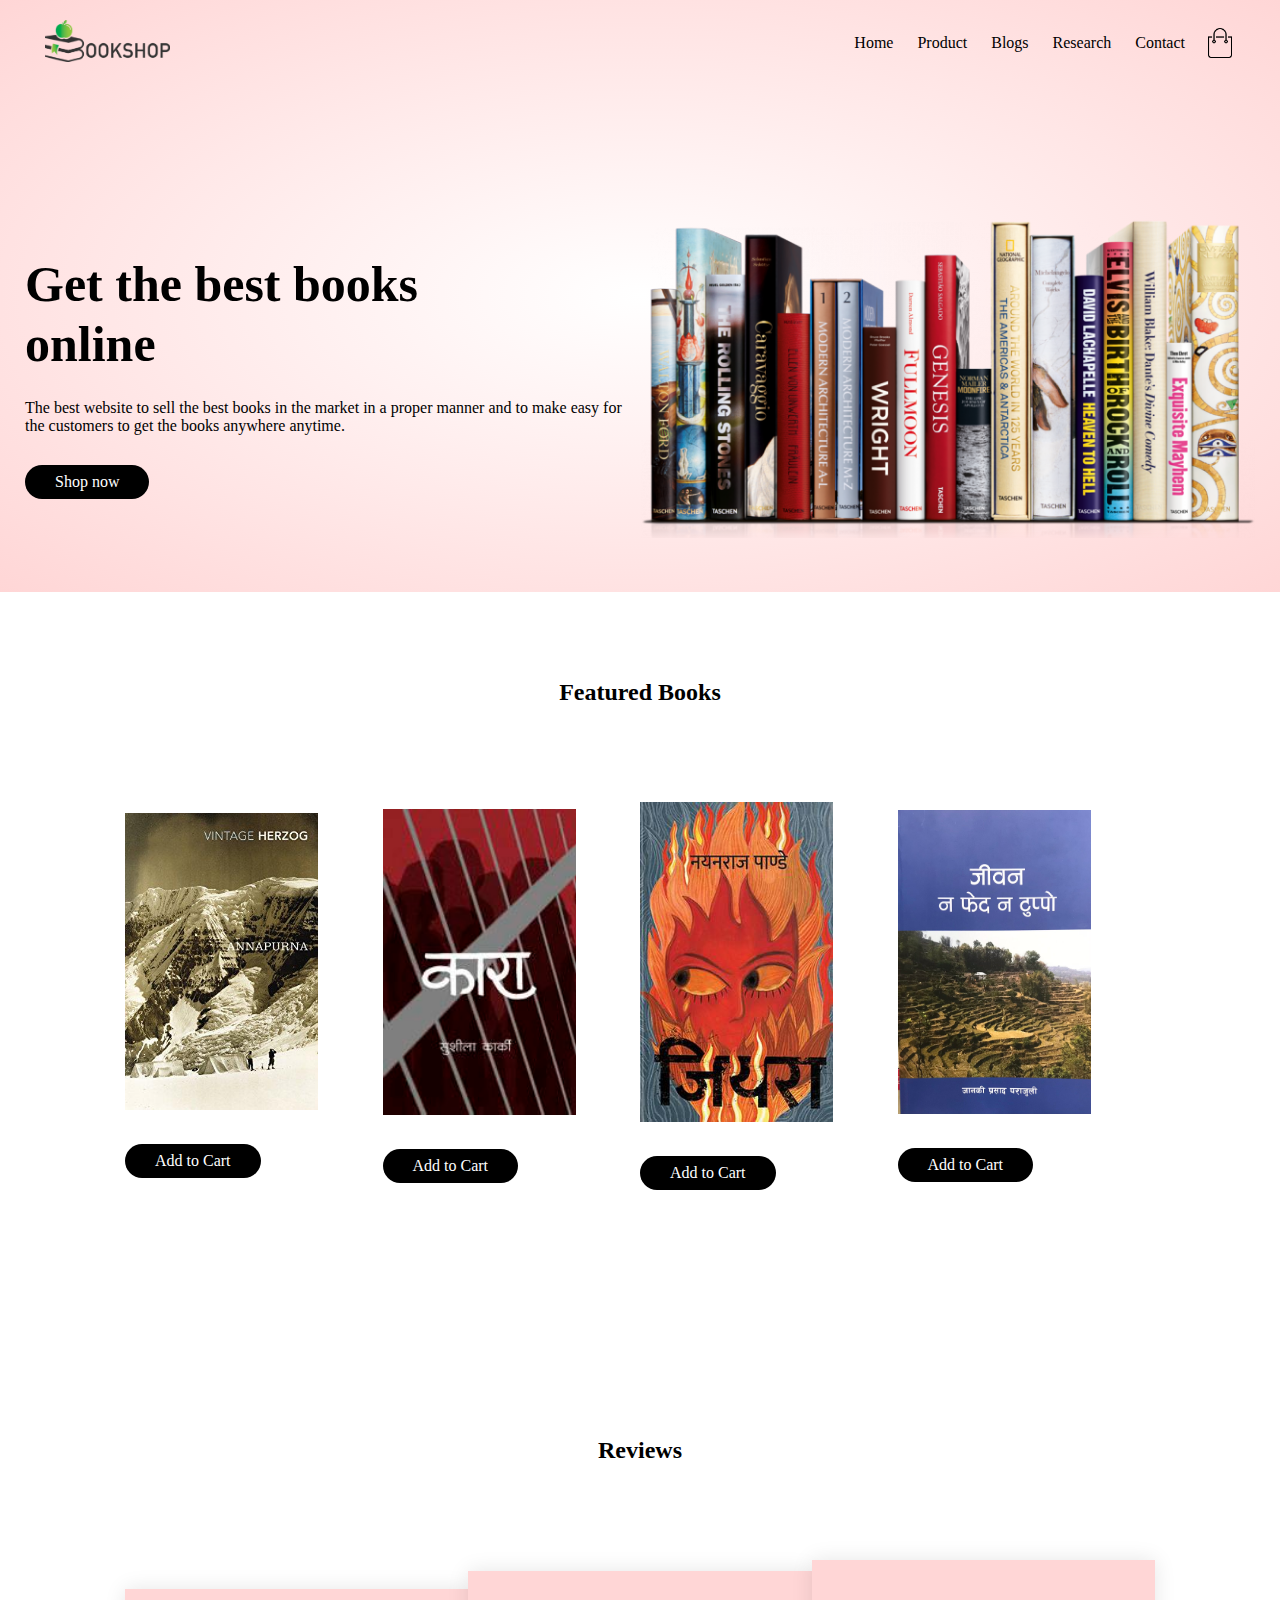
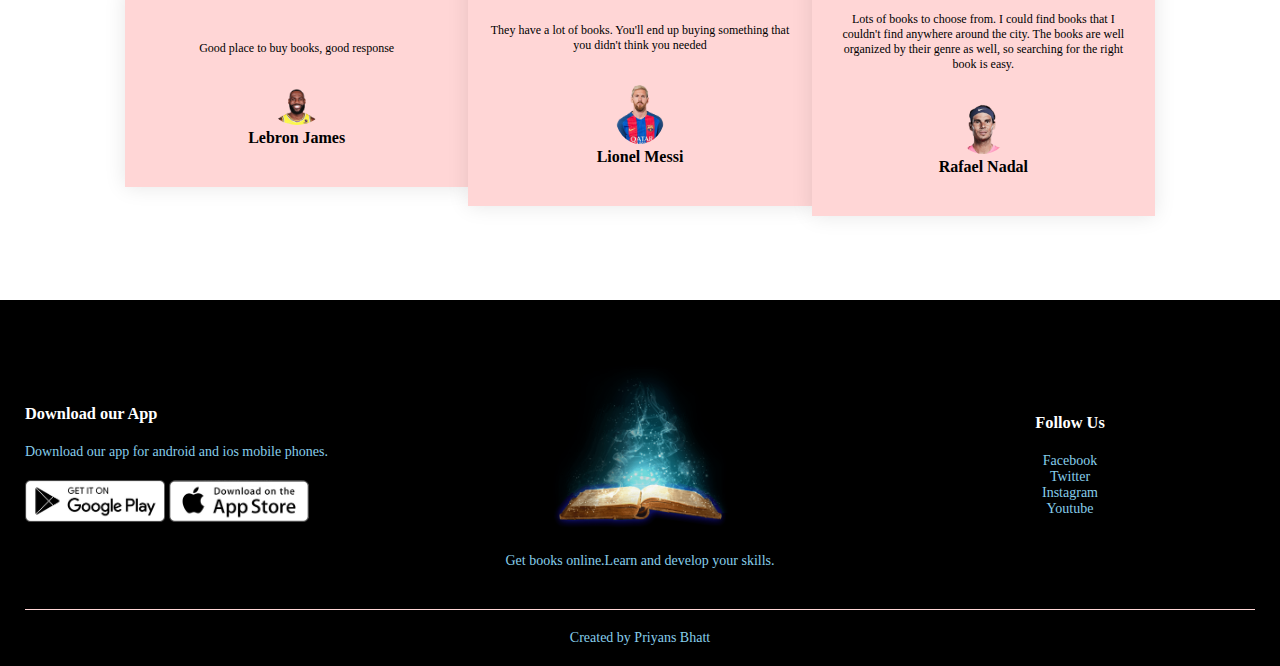
<file: index.html>
<!DOCTYPE html>
<html lang="en">
<head>
    <meta charset="UTF-8">
    <meta http-equiv="X-UA-Compatible" content="IE=edge">
    <meta name="viewport" content="width=device-width, initial-scale=1.0">
    <title>Priyans Bookshop</title>
    <!---External CSS(style.css)-->
    <link rel="stylesheet" href="style.css">
</head>
<body>
    <!---For the header part(logo,links)-->
    <div class="header">
    <div class="container">
        <div class="navbar">
            <div class="logo">
                <img src="images/logo.png" width="125px">
            </div>
            <nav>
                <ul id="MenuItems">
                    <li><a href="index.html">Home</a></li>
                    <li><a href="product.html">Product</a></li>
                    <li><a href="blogs.html">Blogs</a></li>
                    <li><a href="research.html">Research</a></li>
                    <li><a href="contact.html">Contact</a></li>
                </ul>
            </nav>
            <img src="images/cart.png" width="30px" height="30px">
            <img src="images/menu.png" class="menu-icon" onclick="menutoggle()">
        </div>
        <div class="row">
            <div class="col-2">
                <h1>Get the best books <br> online</h1>
                <p>The best website to sell the best books in the market in a proper manner and to make easy for the customers to get the books anywhere anytime. </p>
                <a href="product.html" class="btn">Shop now</a>
            </div>
            <div class="col-2">
                <img src="images/18.png">
            </div>
        </div>
    </div>
    </div>

    <!---For some book categories-->
    <div class="categories">
        <div class="small-container">
            <h2 style="text-align: center; margin: 0 auto 80px; position: relative; line-height: 60px; color: black;">Featured Books</h2>
        <div class="row">
            <div class="col-3">
                <img src="images/41.jpeg">
                <a href="" class="btn">Add to Cart</a>
            </div>
            <div class="col-3">
                <img src="images/40.jpeg">
                <a href="" class="btn">Add to Cart</a>
            </div>
            <div class="col-3">
                <img src="images/42.jpeg">
                <a href="" class="btn">Add to Cart</a>
            </div>
            <div class="col-3">
                <img src="images/43.jpeg">
                <a href="" class="btn">Add to Cart</a>
            </div>
        </div>
        </div>
    </div>

    <!---For testimonial section or review section-->
    <div class="testimonial">
        <div class="small-container">
            <h2 style="text-align: center; margin: 0 auto 80px; position: relative; line-height: 60px; color: black;">Reviews</h2>
            <div class="row">
                <div class="col-3">
                    <p>Good place to buy books, good response</p>
                    <img src="images/lebron.png">
                    <h3>Lebron James</h3>
                </div>
                <div class="col-3">
                    <p>They have a lot of books. You'll end up buying something that you didn't think you needed</p>
                    <img src="images/messi.png">
                    <h3>Lionel Messi</h3>
                </div>
                <div class="col-3">
                    <p>Lots of books to choose from. I could find books that I couldn't find anywhere around the city. The books are well organized by their genre as well, so searching for the right book is easy.</p>
                    <img src="images/nadal.png">
                    <h3>Rafael Nadal</h3>
                </div>
            </div>
        </div>
    </div>
    <br><br><br>
    <!---Footer of the page-->
    <div class="footer">
        <div class="container">
            <div class="row">
                <div class="footer-col-1">
                    <h3>Download our App</h3>
                    <p>Download our app for android and ios mobile phones.</p>
                    <div class="app-logo">
                        <img src="images/play-store.png">
                        <img src="images/app-store.png">
                    </div>
                </div>
                <div class="footer-col-2">
                    <img src="images/15.png">
                    <p>Get books online.Learn and develop your skills.</p>
                </div>
                <div class="footer-col-3">
                    <h3>Follow Us</h3>
                    <ul>
                        <li>Facebook</li>
                        <li>Twitter</li>
                        <li>Instagram</li>
                        <li>Youtube</li>                        
                    </ul>
                </div>
            </div>
            <hr>
            <p class="copyright">Created by Priyans Bhatt</p>
        </div>
    </div>
    <!-------JS for toggle menu---------->
    <!---Internal JS-->
    <script>
        var MenuItems = document.getElementById("MenuItems");
        MenuItems.style.maxHeight = "0px";
        function menutoggle(){
            if(MenuItems.style.maxHeight == "0px")
            {
                MenuItems.style.maxHeight = "200px";
            }
            else
            {
                MenuItems.style.maxHeight = "0px";
            }
        }
    </script>
    
</body>
</html>
</file>
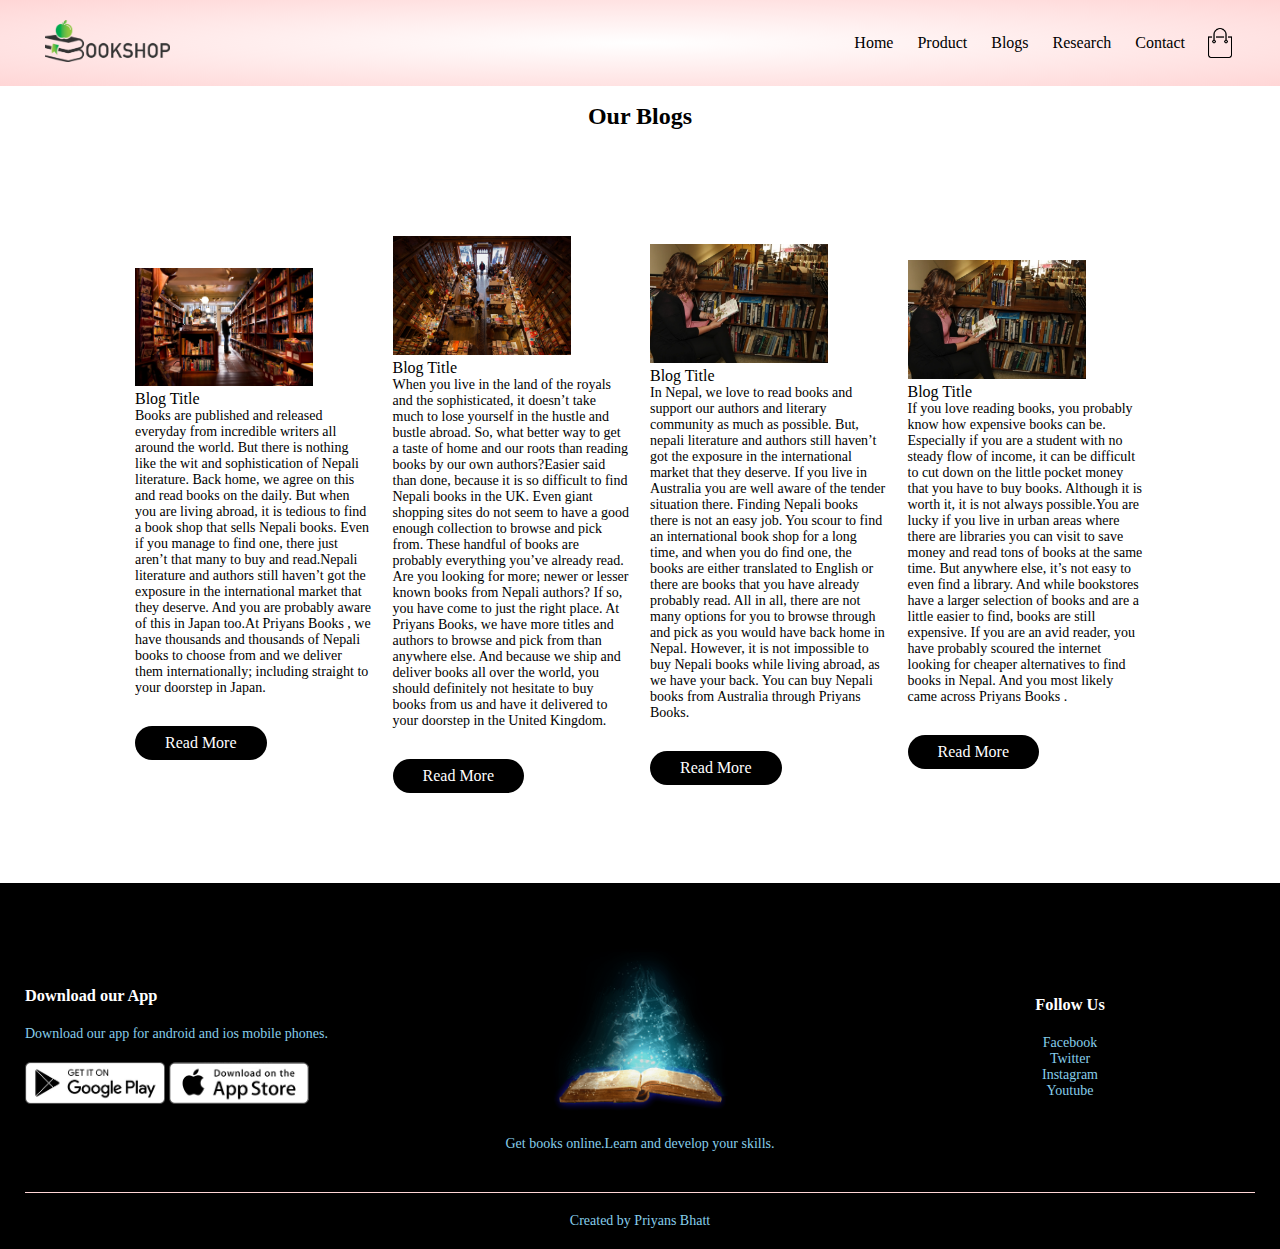
<file: blogs.html>
<!DOCTYPE html>
<html lang="en">
<head>
    <meta charset="UTF-8">
    <meta http-equiv="X-UA-Compatible" content="IE=edge">
    <meta name="viewport" content="width=device-width, initial-scale=1.0">
    <title>Priyans Bookshop</title>
    <link rel="stylesheet" href="style.css">
</head>
<body>
    <div class="header">
    <div class="container">
        <div class="navbar">
            <div class="logo">
                <img src="images/logo.png" width="125px">
            </div>
            <nav>
                <ul>
                    <li><a href="index.html">Home</a></li>
                    <li><a href="product.html">Product</a></li>
                    <li><a href="blogs.html">Blogs</a></li>
                    <li><a href="research.html">Research</a></li>
                    <li><a href="contact.html">Contact</a></li>
                </ul>
            </nav>
            <img src="images/cart.png" width="30px" height="30px">
        </div>
    </div>
</div>

<!---For the blog section-->
<div class="small-container">
    <h2 style="text-align: center; margin: 0 auto 80px; position: relative; line-height: 60px; color: black;">Our Blogs</h2>
    <div class="row">
    <div class="col-4">
        <img src="images/blog1.jpg">
        <h4>Blog Title</h4>
        <p>Books are published and released everyday from incredible writers all around the world. But there is nothing like the wit and sophistication of Nepali literature. Back home, we agree on this and read books on the daily. But when you are living abroad, it is tedious to find a book shop that sells Nepali books. Even if you manage to find one, there just aren’t that many to buy and read.Nepali literature and authors still haven’t got the exposure in the international market that they deserve. And you are probably aware of this in Japan too.At Priyans Books , we have thousands and thousands of Nepali books to choose from and we deliver them internationally; including straight to your doorstep in Japan.</p>
        <a href="" class="btn">Read More</a>
    </div>
    <div class="col-4">
        <img src="images/blog2.jpg">
        <h4>Blog Title</h4>
        <p>When you live in the land of the royals and the sophisticated, it doesn’t take much to lose yourself in the hustle and bustle abroad. So, what better way to get a taste of home and our roots than reading books by our own authors?Easier said than done, because it is so difficult to find Nepali books in the UK. Even giant shopping sites do not seem to have a good enough collection to browse and pick from. These handful of books are probably everything you’ve already read. Are you looking for more; newer or lesser known books from Nepali authors? If so, you have come to just the right place.  At Priyans Books, we have more titles and authors to browse and pick from than anywhere else. And because we ship and deliver books all over the world, you should definitely not hesitate to buy books from us and have it delivered to your doorstep in the United Kingdom.</p>
        <a href="" class="btn">Read More</a>
    </div>
    <div class="col-4">
        <img src="images/blog3.png">
        <h4>Blog Title</h4>
        <p>In Nepal, we love to read books and support our authors and literary community as much as possible. But, nepali literature and authors still haven’t got the exposure in the international market that they deserve. If you live in Australia you are well aware of the tender situation there. Finding Nepali books there is not an easy job. You scour to find an international book shop for a long time, and when you do find one, the books are either translated to English or there are books that you have already probably read. All in all, there are not many options for you to browse through and pick as you would have back home in Nepal. However, it is not impossible to buy Nepali books while living abroad, as we have your back. You can buy Nepali books from Australia through Priyans Books.</p>
        <a href="" class="btn">Read More</a>
    </div>
    <div class="col-4">
        <img src="images/blog3.png">
        <h4>Blog Title</h4>
        <p>If you love reading books, you probably know how expensive books can be. Especially if you are a student with no steady flow of income, it can be difficult to cut down on the little pocket money that you have to buy books. Although it is worth it, it is not always possible.You are lucky if you live in urban areas where there are libraries you can visit to save money and read tons of books at the same time. But anywhere else, it’s not easy to even find a library. And while bookstores have a larger selection of books and are a little easier to find, books are still expensive.  If you are an avid reader, you have probably scoured the internet looking for cheaper alternatives to find books in Nepal. And you most likely came across Priyans Books .  </p>
        <a href="" class="btn">Read More</a>
    </div>
    </div>
</div>
<div class="footer">
    <div class="container">
        <div class="row">
            <div class="footer-col-1">
                <h3>Download our App</h3>
                <p>Download our app for android and ios mobile phones.</p>
                <div class="app-logo">
                    <img src="images/play-store.png">
                    <img src="images/app-store.png">
                </div>
            </div>
            <div class="footer-col-2">
                <img src="images/15.png">
                <p>Get books online.Learn and develop your skills.</p>
            </div>
            <div class="footer-col-3">
                <h3>Follow Us</h3>
                <ul>
                    <li>Facebook</li>
                    <li>Twitter</li>
                    <li>Instagram</li>
                    <li>Youtube</li>                        
                </ul>
            </div>
        </div>
        <hr>
        <p class="copyright">Created by Priyans Bhatt</p>
    </div>
</div> 
</body>
</html>
</file>
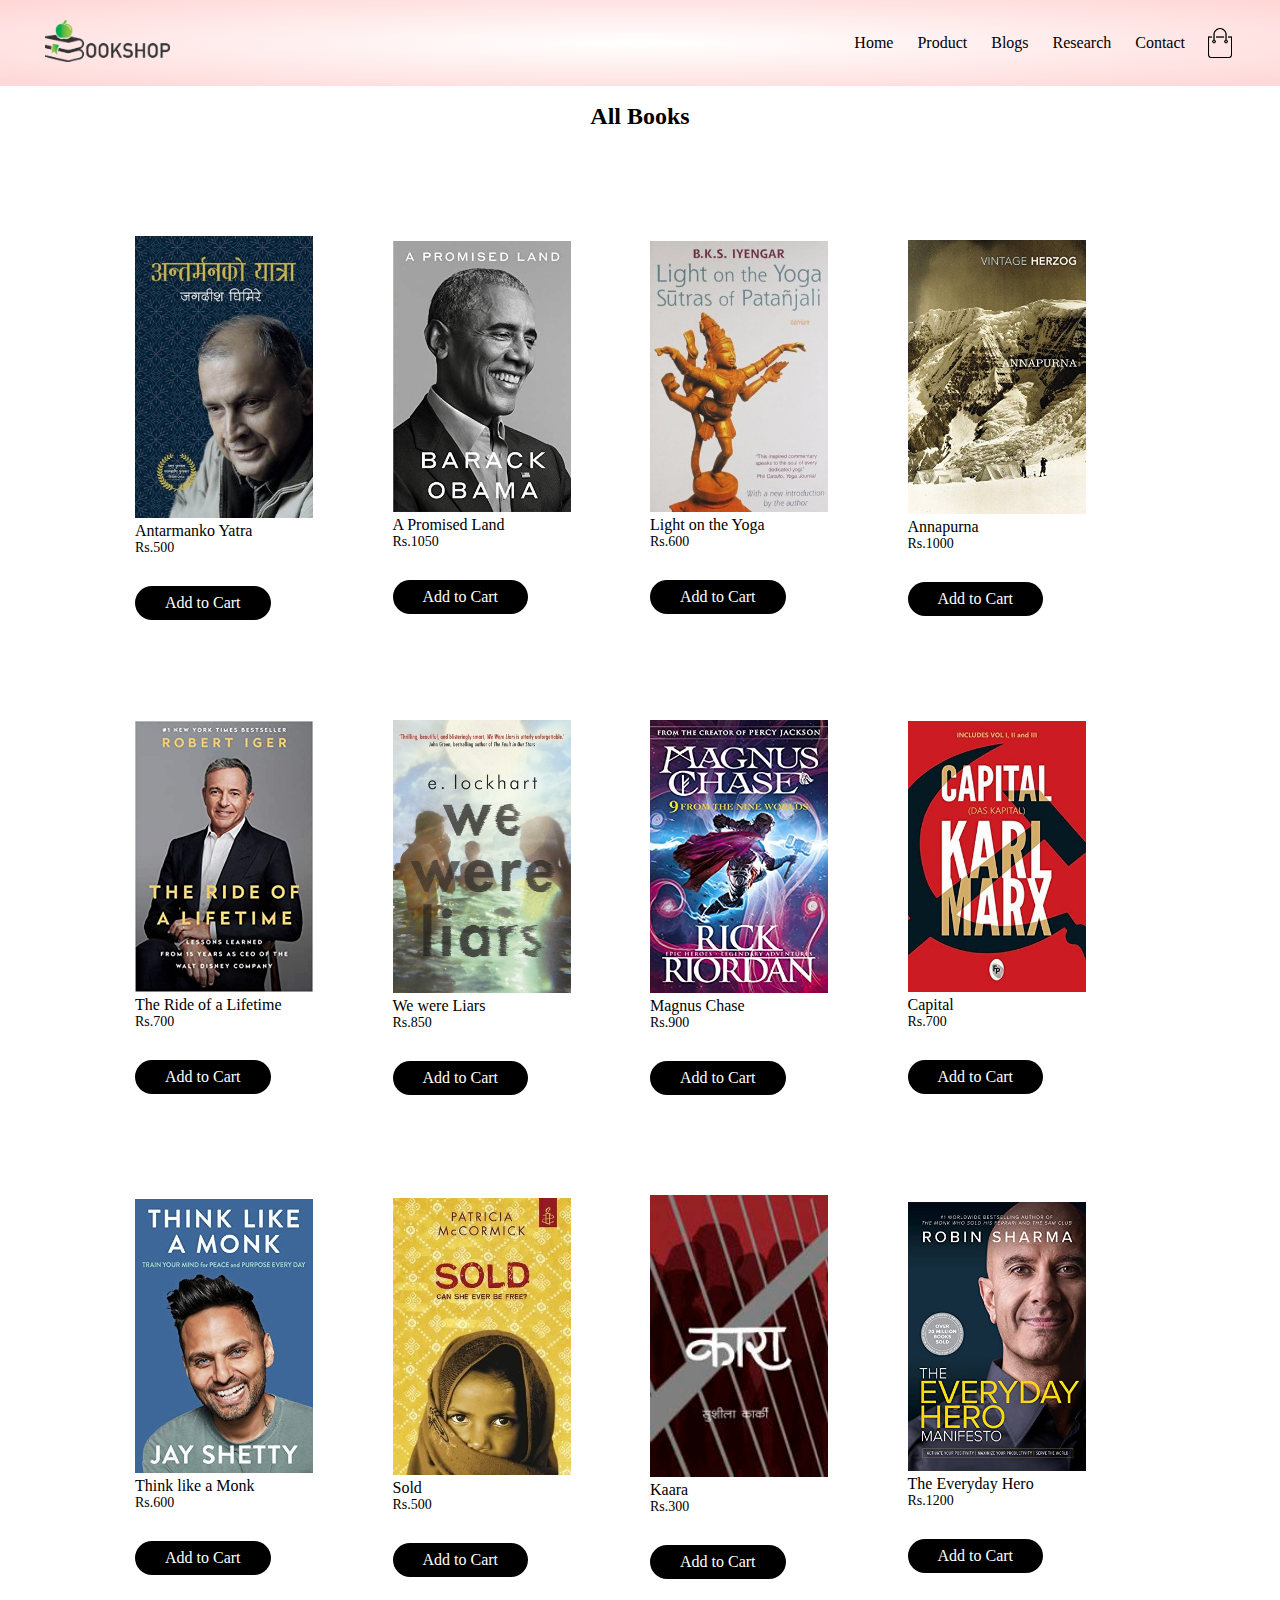
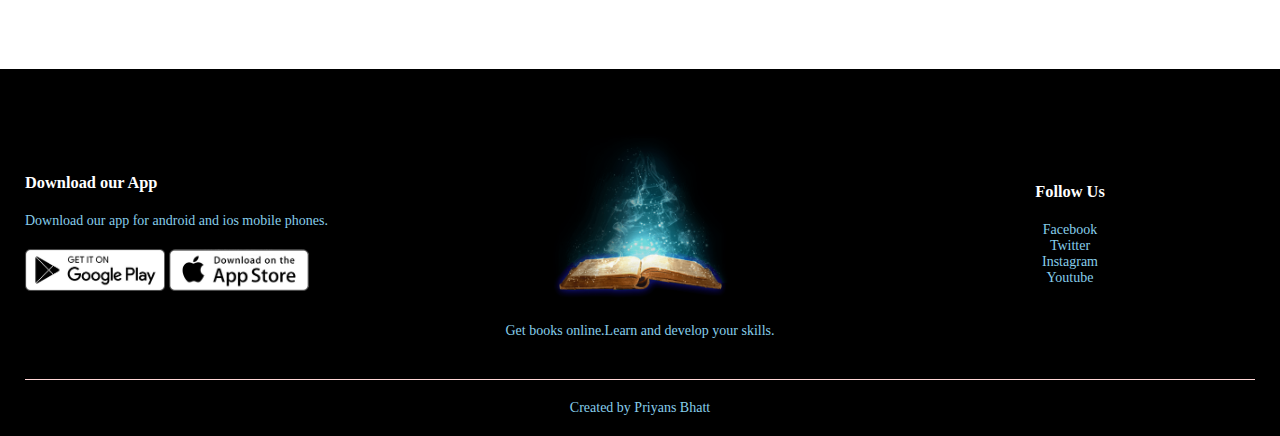
<file: product.html>
<!DOCTYPE html>
<html lang="en">
<head>
    <meta charset="UTF-8">
    <meta http-equiv="X-UA-Compatible" content="IE=edge">
    <meta name="viewport" content="width=device-width, initial-scale=1.0">
    <title>Priyans Bookshop</title>
    <link rel="stylesheet" href="style.css">
</head>
<body>
    <div class="header">
    <div class="container">
        <div class="navbar">
            <div class="logo">
                <img src="images/logo.png" width="125px">
            </div>
            <nav>
                <ul>
                    <li><a href="index.html">Home</a></li>
                    <li><a href="product.html">Product</a></li>
                    <li><a href="blogs.html">Blogs</a></li>
                    <li><a href="research.html">Research</a></li>
                    <li><a href="contact.html">Contact</a></li>
                </ul>
            </nav>
            <img src="images/cart.png" width="30px" height="30px">
        </div>
    </div>
</div>

<!-------All the books are shown with their respective prices which can be added to cart----->
<div class="small-container">
    <!------Inline CSS------>
    <h2 style="text-align: center; margin: 0 auto 80px; position: relative; line-height: 60px; color: black;">All Books</h2>
    <div class="row">
    <div class="col-4">
        <img src="images/44.jpeg">
        <h4>Antarmanko Yatra</h4>
        <p>Rs.500</p>
        <a href="" class="btn">Add to Cart</a>
    </div>
    <div class="col-4">
        <img src="images/45.jpg">
        <h4>A Promised Land</h4>
        <p>Rs.1050</p>
        <a href="" class="btn">Add to Cart</a>
    </div>
    <div class="col-4">
        <img src="images/30.jpg">
        <h4>Light on the Yoga</h4>
        <p>Rs.600</p>
        <a href="" class="btn">Add to Cart</a>
    </div>
    <div class="col-4">
        <img src="images/41.jpeg">
        <h4>Annapurna</h4>
        <p>Rs.1000</p>
        <a href="" class="btn">Add to Cart</a>
    </div>
    <div class="col-4">
        <img src="images/32.jpg">
        <h4>The Ride of a Lifetime</h4>
        <p>Rs.700</p>
        <a href="" class="btn">Add to Cart</a>
    </div>
    <div class="col-4">
        <img src="images/33.jfif">
        <h4>We were Liars</h4>
        <p>Rs.850</p>
        <a href="" class="btn">Add to Cart</a>
    </div>
    <div class="col-4">
        <img src="images/34.jfif">
        <h4>Magnus Chase</h4>
        <p>Rs.900</p>
        <a href="" class="btn">Add to Cart</a>
    </div>
    <div class="col-4">
        <img src="images/35.jfif">
        <h4>Capital</h4>
        <p>Rs.700</p>
        <a href="" class="btn">Add to Cart</a>
    </div>
    <div class="col-4">
        <img src="images/36.jpg">
        <h4>Think like a Monk</h4>
        <p>Rs.600</p>
        <a href="" class="btn">Add to Cart</a>
    </div>
    <div class="col-4">
        <img src="images/37.jfif">
        <h4>Sold</h4>
        <p>Rs.500</p>
        <a href="" class="btn">Add to Cart</a>
    </div>
    <div class="col-4">
        <img src="images/40.jpeg">
        <h4>Kaara</h4>
        <p>Rs.300</p>
        <a href="" class="btn">Add to Cart</a>
    </div>
    <div class="col-4">
        <img src="images/38.jfif">
        <h4>The Everyday Hero</h4>
        <p>Rs.1200</p>
        <a href="" class="btn">Add to Cart</a>
    </div>
    </div>
</div>
<div class="footer">
    <div class="container">
        <div class="row">
            <div class="footer-col-1">
                <h3>Download our App</h3>
                <p>Download our app for android and ios mobile phones.</p>
                <div class="app-logo">
                    <img src="images/play-store.png">
                    <img src="images/app-store.png">
                </div>
            </div>
            <div class="footer-col-2">
                <img src="images/15.png">
                <p>Get books online.Learn and develop your skills.</p>
            </div>
            <div class="footer-col-3">
                <h3>Follow Us</h3>
                <ul>
                    <li>Facebook</li>
                    <li>Twitter</li>
                    <li>Instagram</li>
                    <li>Youtube</li>                        
                </ul>
            </div>
        </div>
        <hr>
        <p class="copyright">Created by Priyans Bhatt</p>
    </div>
</div>
</body>
</html>
</file>
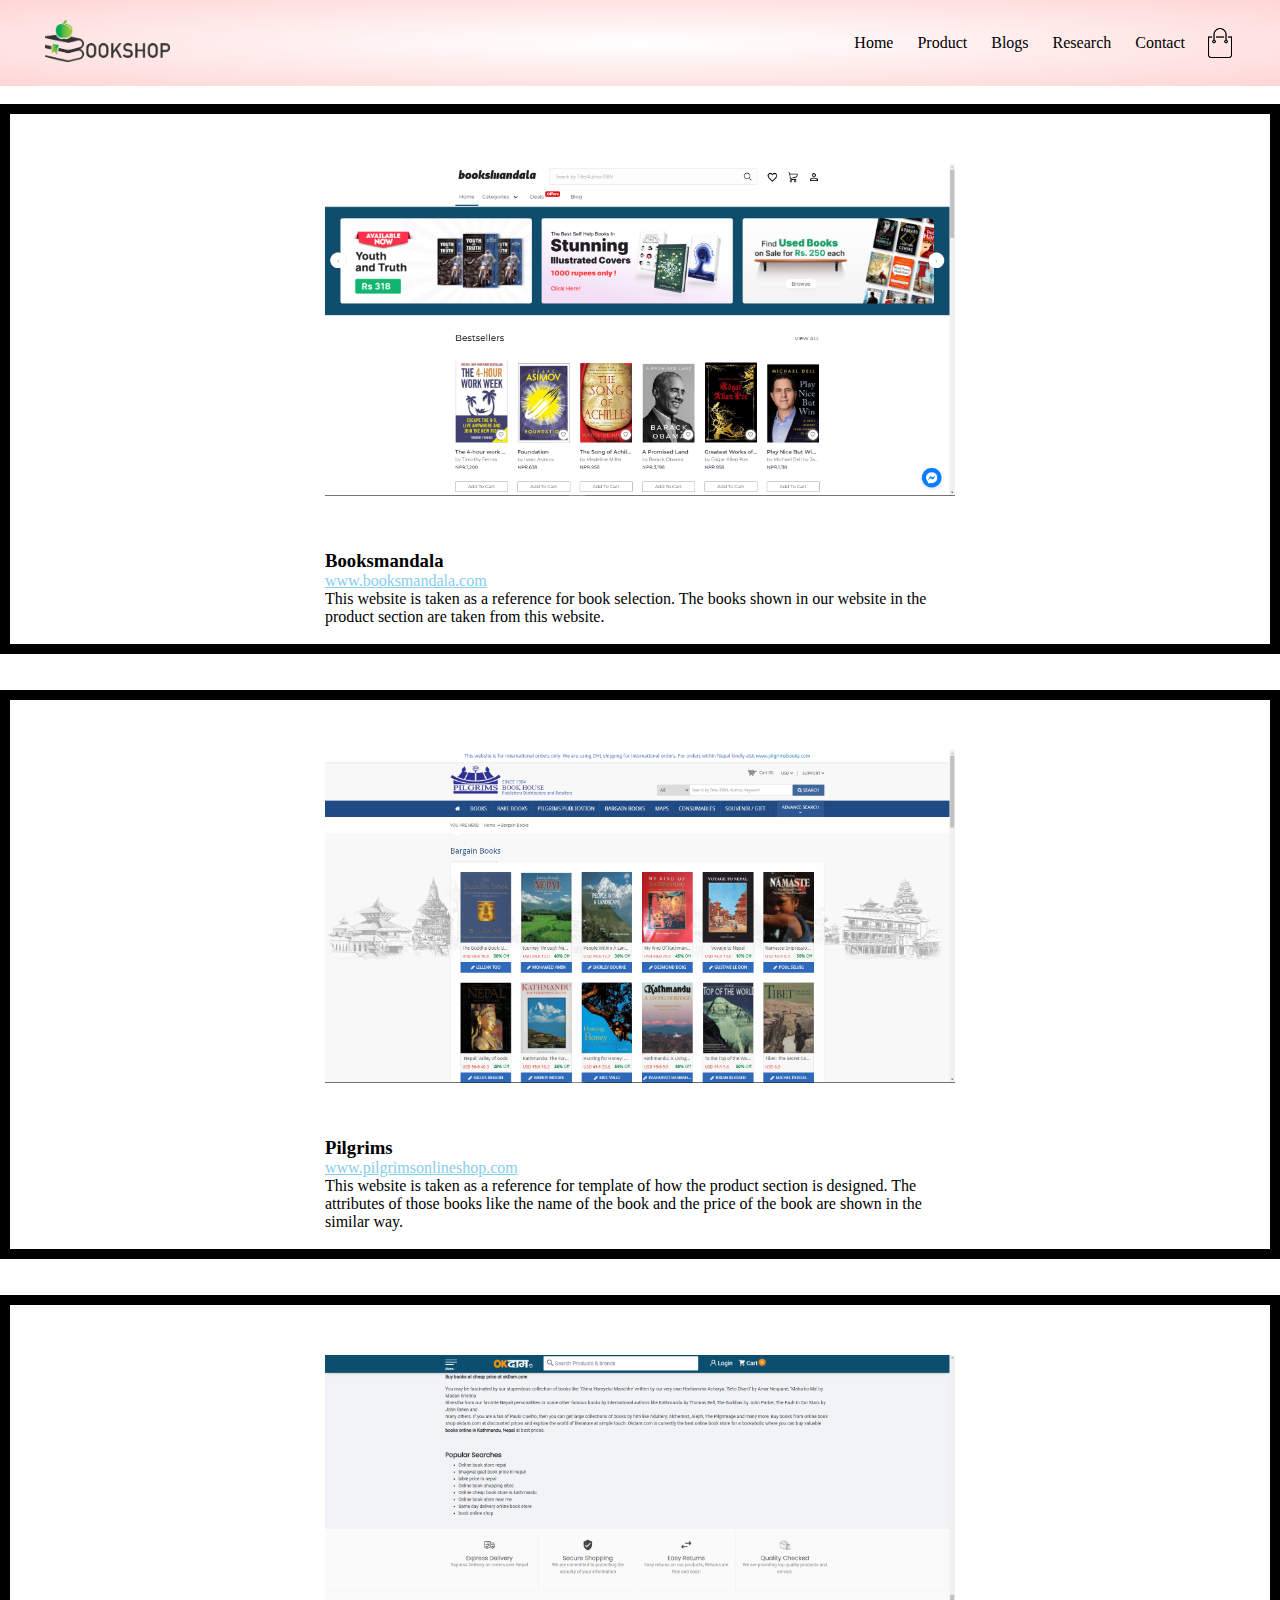
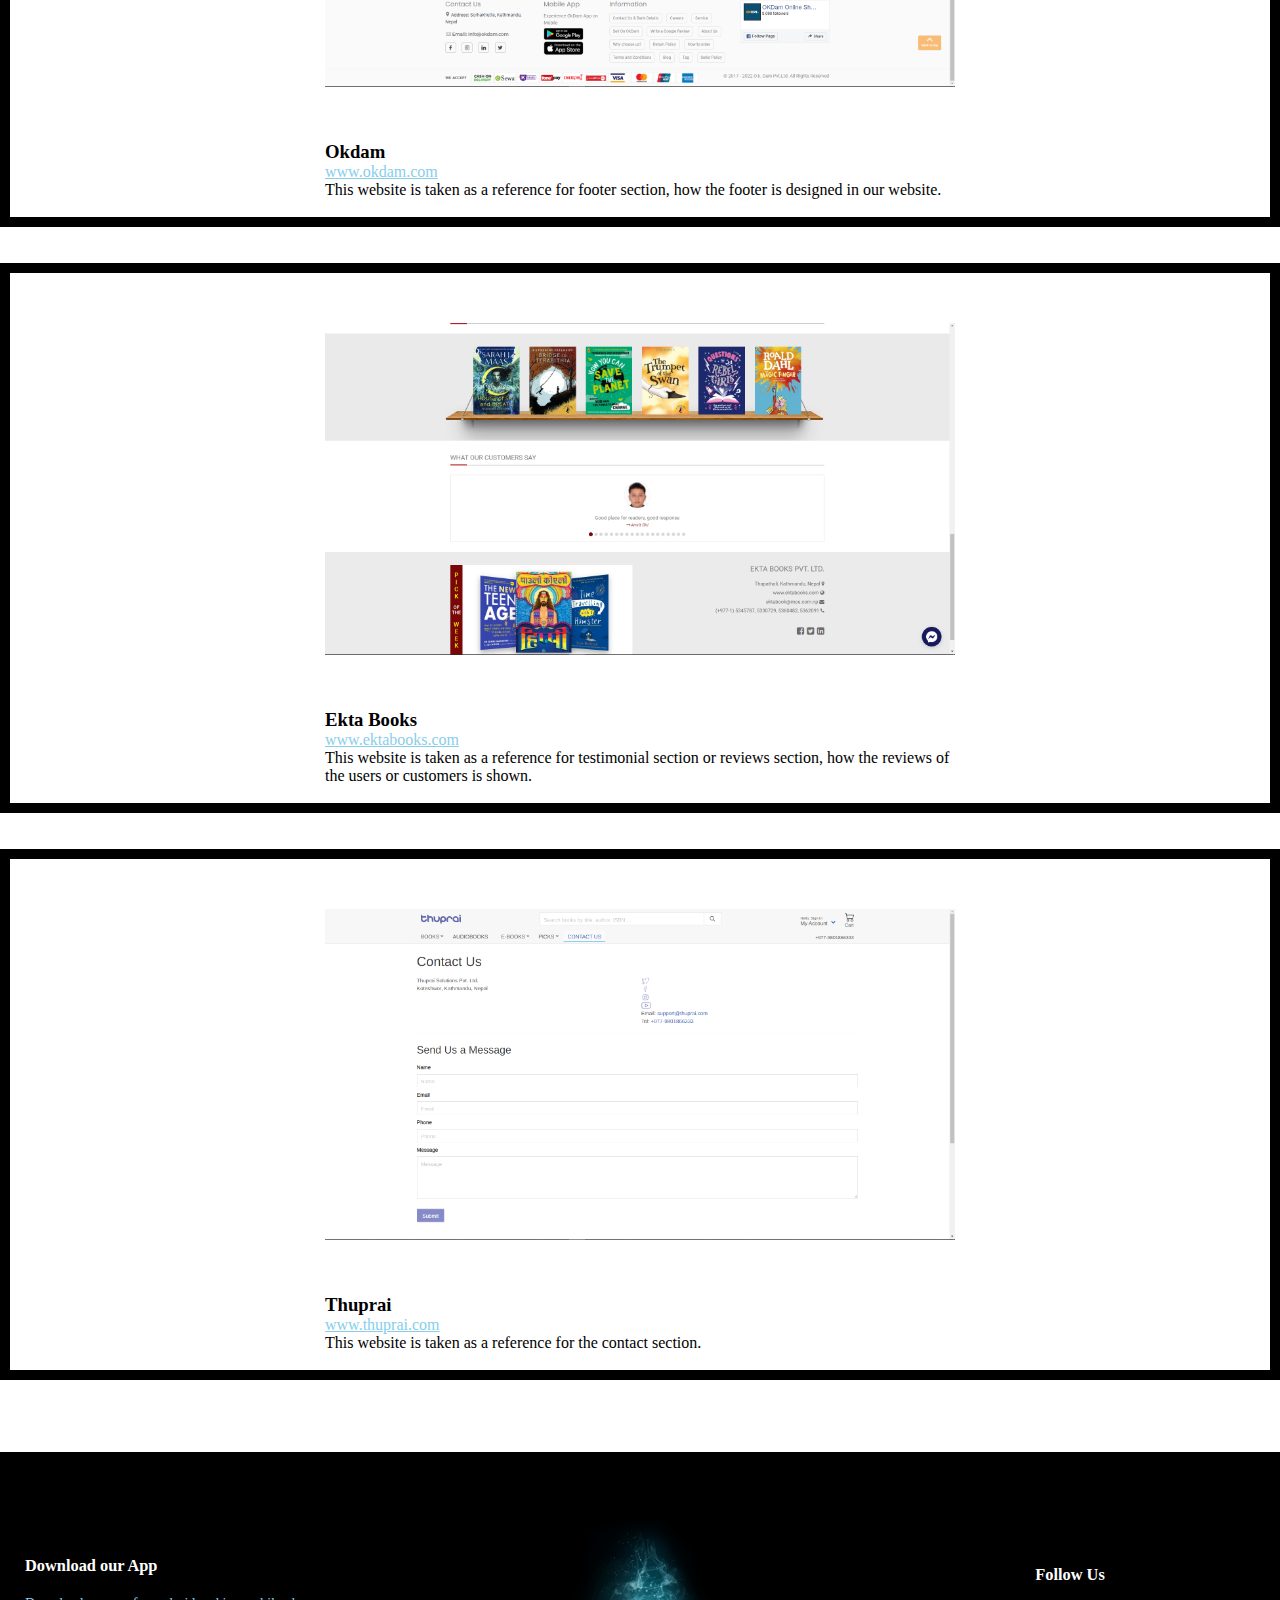
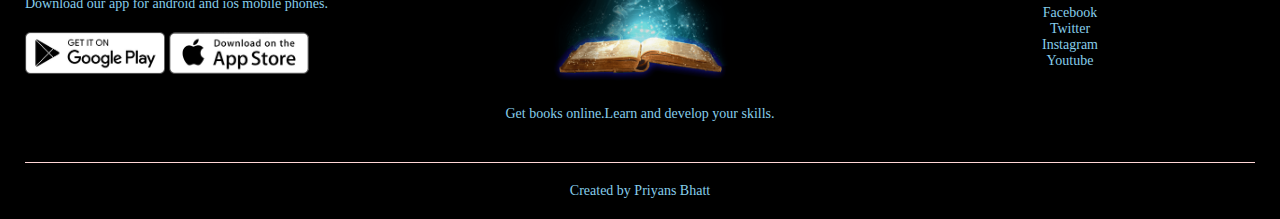
<file: research.html>
<!DOCTYPE html>
<html lang="en">
<head>
    <meta charset="UTF-8">
    <meta http-equiv="X-UA-Compatible" content="IE=edge">
    <meta name="viewport" content="width=device-width, initial-scale=1.0">
    <title>Priyans Bookshop</title>
    <link rel="stylesheet" href="style.css">
</head>
<body>
    <div class="header">
    <div class="container">
        <div class="navbar">
            <div class="logo">
                <img src="images/logo.png" width="125px">
            </div>
            <nav>
                <ul>
                    <li><a href="index.html">Home</a></li>
                    <li><a href="product.html">Product</a></li>
                    <li><a href="blogs.html">Blogs</a></li>
                    <li><a href="research.html">Research</a></li>
                    <li><a href="contact.html">Contact</a></li>
                </ul>
            </nav>
            <img src="images/cart.png" width="30px" height="30px">
        </div>
    </div>
</div>
<br>
<!--------Internal CSS--------->
<style>
    fieldset{
        border: 10px solid black;
    }
</style>
<!------The research section is shown along with the links of the website------>
<fieldset>
<div class="row">
    <div class="col-2">
        <img src="images/1st.PNG">
        <h3>Booksmandala</h3>
        <a href="https://booksmandala.com/" style="color: skyblue; text-decoration: underline;">www.booksmandala.com</a>
        <p>This website is taken as a reference for book selection. The books shown in our website in the product section are taken from this website.</p> <br>
    </div>
</div>
</fieldset> <br><br>
<fieldset>
<div class="row">
    <div class="col-2">
        <img src="images/2nd.PNG">
        <h3>Pilgrims</h3>
        <a href="https://www.pilgrimsonlineshop.com/" style="color: skyblue; text-decoration: underline;">www.pilgrimsonlineshop.com</a>
        <p>This website is taken as a reference for template of how the product section is designed. The attributes of those books like the name of the book and the price of the book are shown in the similar way.</p> <br>
    </div>
</div>
</fieldset> <br><br>
<fieldset>
<div class="row">
    <div class="col-2">
        <img src="images/3rd.PNG">
        <h3>Okdam</h3>
        <a href="https://www.okdam.com/category/books" style="color: skyblue; text-decoration: underline;">www.okdam.com</a>
        <p>This website is taken as a reference for footer section, how the footer is designed in our website.</p> <br>
    </div>
</div>
</fieldset> <br><br>
<fieldset>
<div class="row"> 
    <div class="col-2">
        <img src="images/4th.PNG">
        <h3>Ekta Books</h3>
        <a href="https://www.ektabooks.com/" style="color: skyblue; text-decoration: underline;">www.ektabooks.com</a>
        <p>This website is taken as a reference for testimonial section or reviews section, how the reviews of the users or customers is shown.</p> <br>
    </div>
</div>
</fieldset> <br><br>
<fieldset>
<div class="row">
    <div class="col-2">
        <img src="images/5th.PNG">
        <h3>Thuprai</h3>
        <a href="https://www.thuprai.com/" style="color: skyblue; text-decoration: underline;">www.thuprai.com</a>
        <p>This website is taken as a reference for the contact section.</p> <br>
    </div>
</div>
</fieldset> <br><br>
</div>
</div>
<br><br>
<div class="footer">
    <div class="container">
        <div class="row">
            <div class="footer-col-1">
                <h3>Download our App</h3>
                <p>Download our app for android and ios mobile phones.</p>
                <div class="app-logo">
                    <img src="images/play-store.png">
                    <img src="images/app-store.png">
                </div>
            </div>
            <div class="footer-col-2">
                <img src="images/15.png">
                <p>Get books online.Learn and develop your skills.</p>
            </div>
            <div class="footer-col-3">
                <h3>Follow Us</h3>
                <ul>
                    <li>Facebook</li>
                    <li>Twitter</li>
                    <li>Instagram</li>
                    <li>Youtube</li>                        
                </ul>
            </div>
        </div>
        <hr>
        <p class="copyright">Created by Priyans Bhatt</p>
    </div>
</div>
</body>
</html>
</file>
<file: style.css>
*{
    margin: 0;
    padding: 0;
    box-sizing: border-box;
}
.navbar{
    display: flex;
    align-items: center;
    padding: 20px;
}
nav{
    flex: 1;
    text-align: right;
}
nav ul{
    display: inline-block;
    list-style-type: none;
}
nav ul li{
    display: inline-block;
    margin-right: 20px;
}
a{
    text-decoration: none;
    color: black;
}
p{
    color: black;
}
.container{
    max-width: 1300px;
    margin: auto;
    padding-left: 25px;
    padding-right: 25px;
}
.row{
    display: flex;
    align-items: center;
    flex-wrap: wrap;
    justify-content: space-around;
}
.col-2{
    flex-basis: 50%;
    min-width: 300px;
}
.col-2 img{
    max-width: 100%;
    padding: 50px 0;
}
.col-2 iframe{
    max-width: 100%;
    padding: 50px 0;
    width: 100%;
    height: 700px;
}
.col-2 h1{
    font-size: 50px;
    line-height: 60px;
    margin: 25px 0;
}
.btn{
    display: inline-block;
    background: black;
    color: white;
    padding: 8px 30px;
    margin: 30px 0;
    border-radius: 30px;
    transition: background 0.5s;
}
.btn:hover{
    background: skyblue;
}
.header{
    background: radial-gradient(#fff,#ffd6d6);
}
.header .row{
    margin-top: 80px;
}
.categories{
    margin: 70px 0;
}
.col-3{
    flex: 25%;
    min-width: 250px;
    margin-bottom: 30px;
}
.col-3 img{
    width: 75%;
}
.small-container{
    max-width: 1080px;
    margin: auto;
    padding-left: 25px;
    padding-right: 25px;
}
.col-4{
    flex-basis: 25%;
    padding: 10px;
    min-width: 200px;
    margin-bottom: 50px;
    transition: transform 0.5s;
}
.col-4 img{
    width: 75%;
}
h4{
    color: black;
    font-weight: normal;
}
.col-4 p{
    font-size: 14px;
}
.col-4:hover{
    transform: translateY(-5px);
}
.testimonial{
    padding-top: 100px;
}
.testimonial .col-3{
    background-color: #ffd6d6;
    text-align: center;
    padding: 40px 20px;
    box-shadow: 0 0 20px 0px rgba(0,0,0,0.1);
    cursor: pointer;
    transition: transform 0.5s;
}
.testimonial .col-3 img{
    width: 50px;
    margin-top: 20px;
    border-radius: 50%;
}
.testimonial .col-3:hover{
    transform: translateY(-10px);
}
.col-3 p{
    font-size: 12px;
    margin: 12px 0;
    color: black;
}
.testimonial .col-3 h3{
    font-weight: 600;
    color: black;
    font-size: 16px;
}

/*-------------footer-----------*/

.footer{
    background: #000;
    color: skyblue;
    font-size: 14px;
    padding: 60px 0 20px;
}
.footer p{
    color: skyblue;
}
.footer h3{
    color: white;
    margin-bottom: 20px;
}
.footer-col-1, .footer-col-2, .footer-col-3{
    min-width: 370px;
    margin-bottom: 20px;
}
.footer-col-1{
    flex-basis: 30%;
}
.footer-col-2{
    flex: 1;
    text-align: center;
}
.footer-col-2 img{
    width: 180px;
    margin-bottom: 20px;
}
.footer-col-3{
    flex-basis: 12%;
    text-align: center;
}
ul{
    list-style-type: none;
}
.app-logo{
    margin-top: 20px;
}
.app-logo img{
    width: 140px;
}
.footer hr{
    border: none;
    background: #ffd6d6;
    height: 1px;
    margin: 20px 0;
}
.copyright{
    text-align: center;
}
.menu-icon{
    width: 28px;
    margin-left: 20px;
    display: none;
}

/*------------media query for menu-------------*/

@media only screen and (max-width: 700px) {
    nav ul{
        position: absolute;
        top: 70px;
        left: 0;
        background: #ffd6d6;
        width: 100%;
        overflow: hidden;
        transition: max-height 0.5s;
    }
    nav ul li{
        display: block;
        margin-right: 50px;
        margin-top: 10px;
        margin-bottom: 10px;
    }
    .menu-icon{
        display: block;
        cursor: pointer;
    }
}

/*--------media query for less than 600 screen size-----------*/

@media only screen and (max-width: 700px) {
    .row{
        text-align: center;
    }
    .col-2, .col-3, .col-4{
        flex-basis: 100%;
    }
}

.contact-us{
    padding: 50px 0;
    background: radial-gradient(#fff,#ffd6d6);
}
.form-container{
    background: white;
    width: 300px;
    height: 400px;
    position: relative;
    text-align: center;
    padding: 20px 0;
    margin: auto;
    box-shadow: 0 0 20px 0px rgba(0,0,0,0.1);
    overflow: hidden;
}
.form-container span{
    font-weight: bold;
    padding: 0 10px;
    color: black;
    cursor: pointer;
    width: 100px;
    display: inline-block;
}
.form-btn{
    display: inline-block;
}
.form-container form{
    max-width: 300px;
    padding: 0px 20px;
    position: absolute;
    top: 130px;
    transition: transform 1s;
}
form input{
    width: 100%;
    height: 30px;
    margin: 10px;
    padding: 0 10px;
    border: 1px solid skyblue;
}
form .btn{
    width: 100%;
    border: none;
    cursor: pointer;
    margin: 10px 0;
}
form .btn:focus{
    outline: none;
}
form a{
    font-size: 12px;
}

.research-img{
    max-width: 20%;
    padding: 50px 0;
}
</file>
